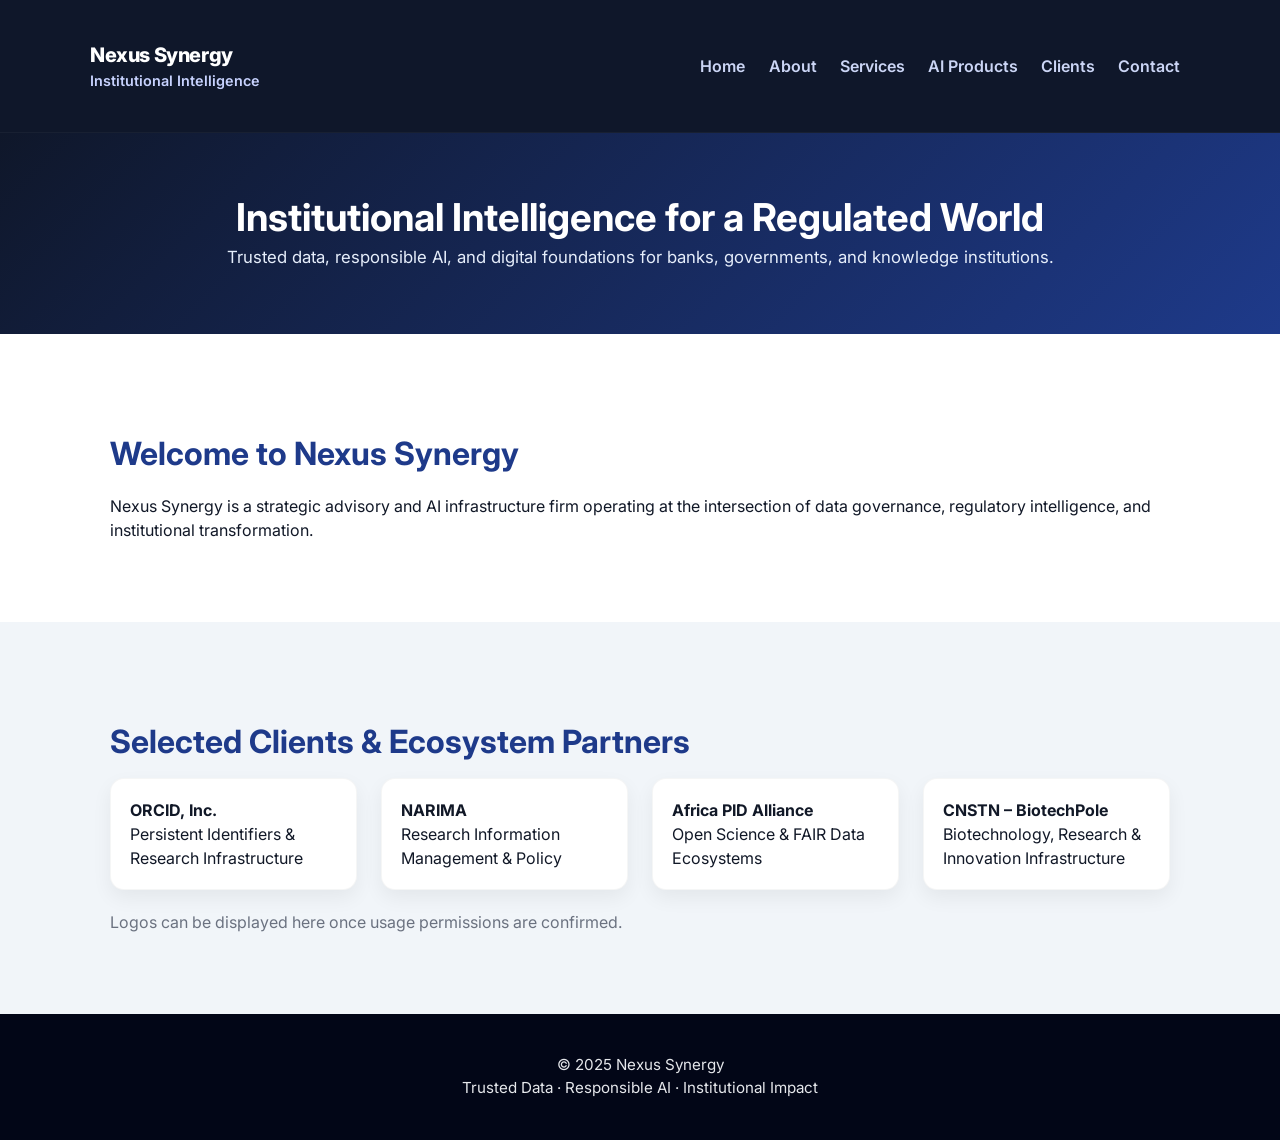
<file: index.html>
<!DOCTYPE html>
<html lang="en">
<head>
  <meta charset="utf-8" />
  <meta name="viewport" content="width=device-width, initial-scale=1" />
  <title>Nexus Synergy Solutions</title>
  <meta name="description" content="Nexus Synergy — Strategic advisory & AI infrastructure for banks, governments and knowledge institutions." />

  <link rel="icon" type="image/svg+xml" href="/assets/favicon.svg" />
  <link href="https://fonts.googleapis.com/css2?family=Inter:wght@400;600;800&display=swap" rel="stylesheet">
  <link rel="stylesheet" href="/assets/styles.css">
</head>
<body>

<header>
  <div class="container" style="display:flex;align-items:center;justify-content:space-between;gap:1rem;padding:1.25rem 0;">
    <div>
      <h1 style="margin:0; font-size:1.25rem;">Nexus Synergy</h1>
      <div style="color:#c7d2fe;font-weight:600;font-size:.9rem;">Institutional Intelligence</div>
    </div>

    <nav aria-label="Main navigation">
      <a href="/index.html">Home</a>
      <a href="/about.html">About</a>
      <a href="/services.html">Services</a>
      <a href="/ai.html">AI Products</a>
      <a href="/clients.html">Clients</a>
      <a href="/contact.html">Contact</a>
    </nav>
  </div>
</header>

<section class="hero" style="padding:4rem 2rem; background:linear-gradient(135deg,#0f172a,#1e3a8a); color:#fff; text-align:center;">
  <div class="container">
    <h2 style="font-size:2.4rem;margin:0 0 .5rem;">Institutional Intelligence for a Regulated World</h2>
    <p style="max-width:900px;margin:0 auto;color:#e6eefb;">Trusted data, responsible AI, and digital foundations for banks, governments, and knowledge institutions.</p>
  </div>
</section>

<main>
  <section style="padding:4rem 2rem;background:#fff;">
    <div class="container">
      <h3 style="color:#1e3a8a;font-size:2rem;margin-bottom:0.75rem;">Welcome to Nexus Synergy</h3>
      <p>Nexus Synergy is a strategic advisory and AI infrastructure firm operating at the intersection of data governance, regulatory intelligence, and institutional transformation.</p>
    </div>
  </section>

  <section class="alt" style="padding:4rem 2rem;background:#f1f5f9;">
    <div class="container">
      <h3 style="color:#1e3a8a;font-size:2rem;margin-bottom:0.75rem;">Selected Clients &amp; Ecosystem Partners</h3>
      <div class="grid" style="display:grid;grid-template-columns:repeat(auto-fit,minmax(240px,1fr));gap:1.5rem;">
        <div class="card"><strong>ORCID, Inc.</strong><br/>Persistent Identifiers &amp; Research Infrastructure</div>
        <div class="card"><strong>NARIMA</strong><br/>Research Information Management &amp; Policy</div>
        <div class="card"><strong>Africa PID Alliance</strong><br/>Open Science &amp; FAIR Data Ecosystems</div>
        <div class="card"><strong>CNSTN – BiotechPole</strong><br/>Biotechnology, Research &amp; Innovation Infrastructure</div>
      </div>
      <p style="margin-top:1.25rem;color:#6b7280;">Logos can be displayed here once usage permissions are confirmed.</p>
    </div>
  </section>
</main>

<footer style="background:#020617;color:#e5e7eb;padding:2.5rem 1.5rem;text-align:center;">
  <div class="container">
    <p style="margin:0">© 2025 Nexus Synergy</p>
    <p style="margin:0">Trusted Data · Responsible AI · Institutional Impact</p>
  </div>
</footer>

</body>
</html>
</file>
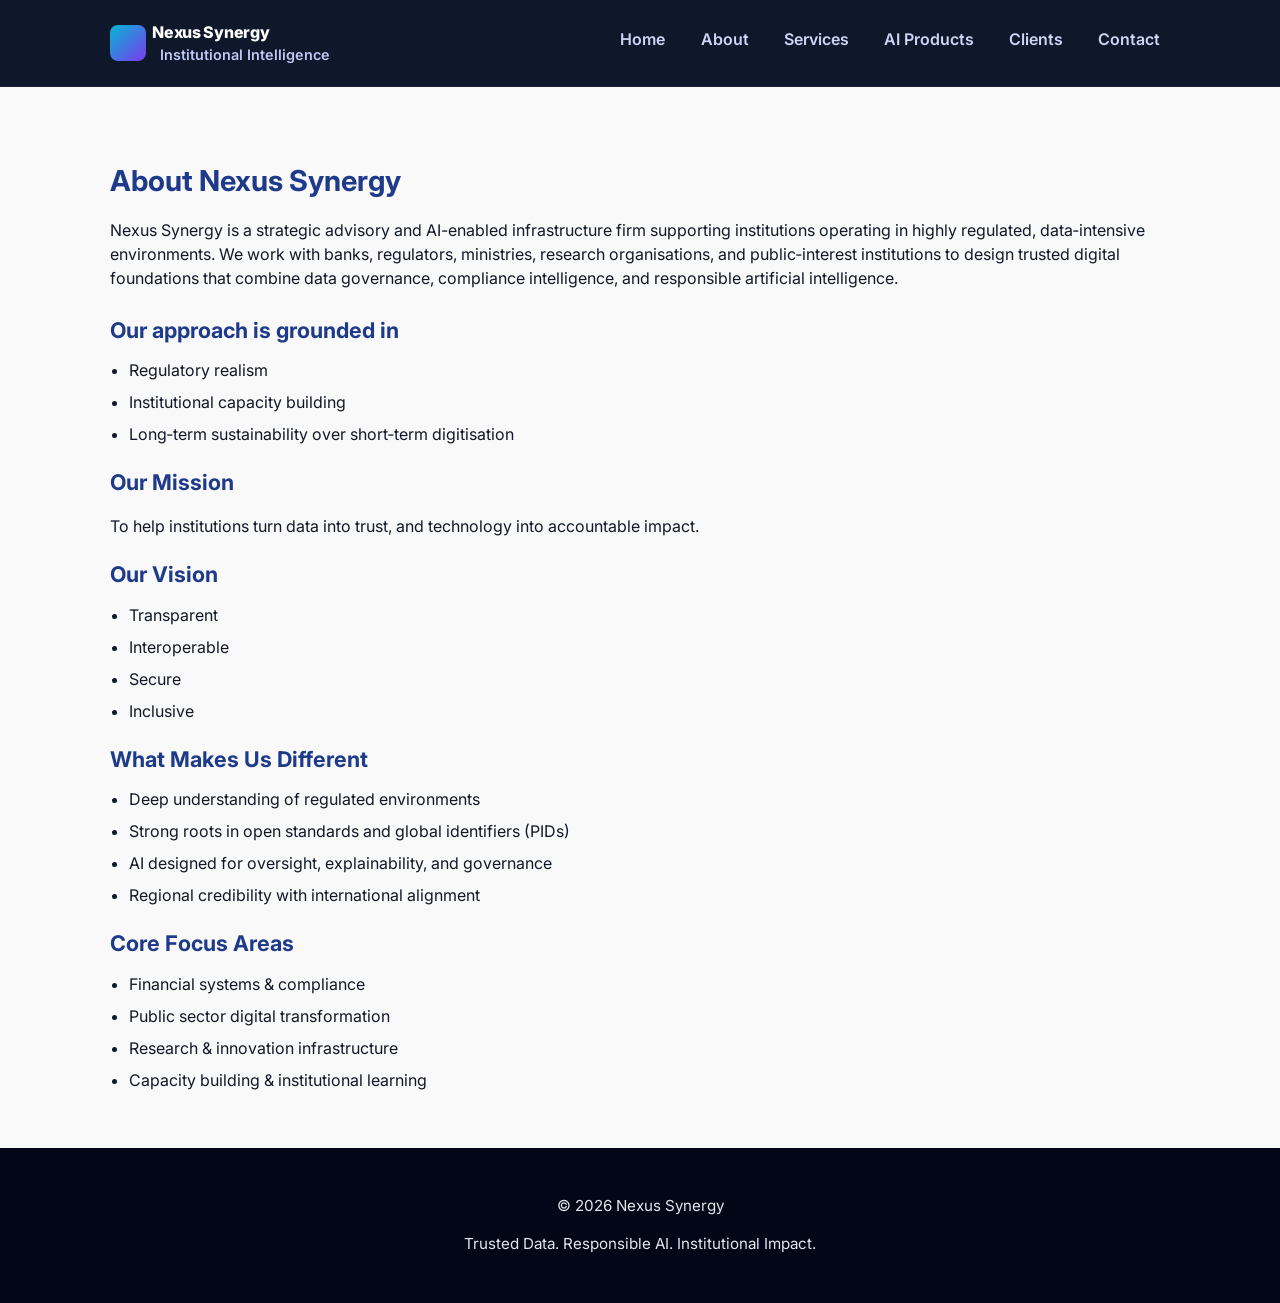
<file: about.html>
<!DOCTYPE html>
<html lang="en">
<head>
  <meta charset="utf-8" />
  <meta name="viewport" content="width=device-width, initial-scale=1" />
  <title>About — Nexus Synergy</title>
  <meta name="description" content="About Nexus Synergy — strategic advisory and AI-enabled infrastructure for regulated, data-intensive institutions." />
  <link rel="icon" type="image/svg+xml" href="assets/favicon.svg" />
  <link href="https://fonts.googleapis.com/css2?family=Inter:wght@400;600;800&display=swap" rel="stylesheet">
  <link rel="stylesheet" href="assets/styles.css">
</head>
<body>
  <header>
    <div class="container header-inner" role="banner">
      <div class="logo">
        <span class="logo-mark" aria-hidden="true"></span>
        <div>
          <h1 style="margin:0;font-size:1rem">Nexus Synergy</h1>
          <div class="brand-sub">Institutional Intelligence</div>
        </div>
      </div>

      <nav id="site-nav" role="navigation" aria-label="Main navigation">
        <ul>
          <li><a href="index.html">Home</a></li>
          <li><a href="about.html" aria-current="page">About</a></li>
          <li><a href="services.html">Services</a></li>
          <li><a href="ai.html">AI Products</a></li>
          <li><a href="clients.html">Clients</a></li>
          <li><a href="contact.html">Contact</a></li>
        </ul>
      </nav>
    </div>
  </header>

  <main class="container" id="main" tabindex="-1" style="padding:3rem 1.25rem">
    <h2 style="color:var(--brand);font-size:1.8rem;margin-bottom:0.5rem">About Nexus Synergy</h2>

    <p>Nexus Synergy is a strategic advisory and AI-enabled infrastructure firm supporting institutions operating in highly regulated, data‑intensive environments. We work with banks, regulators, ministries, research organisations, and public‑interest institutions to design trusted digital foundations that combine data governance, compliance intelligence, and responsible artificial intelligence.</p>

    <h3 style="margin-top:1.5rem">Our approach is grounded in</h3>
    <ul>
      <li>Regulatory realism</li>
      <li>Institutional capacity building</li>
      <li>Long‑term sustainability over short‑term digitisation</li>
    </ul>

    <h3 style="margin-top:1.25rem">Our Mission</h3>
    <p>To help institutions turn data into trust, and technology into accountable impact.</p>

    <h3 style="margin-top:1.25rem">Our Vision</h3>
    <ul>
      <li>Transparent</li>
      <li>Interoperable</li>
      <li>Secure</li>
      <li>Inclusive</li>
    </ul>

    <h3 style="margin-top:1.25rem">What Makes Us Different</h3>
    <ul>
      <li>Deep understanding of regulated environments</li>
      <li>Strong roots in open standards and global identifiers (PIDs)</li>
      <li>AI designed for oversight, explainability, and governance</li>
      <li>Regional credibility with international alignment</li>
    </ul>

    <h3 style="margin-top:1.25rem">Core Focus Areas</h3>
    <ul>
      <li>Financial systems & compliance</li>
      <li>Public sector digital transformation</li>
      <li>Research & innovation infrastructure</li>
      <li>Capacity building & institutional learning</li>
    </ul>
  </main>

  <footer>
    <div class="container">
      <p>© 2026 Nexus Synergy</p>
      <p>Trusted Data. Responsible AI. Institutional Impact.</p>
    </div>
  </footer>

  <script defer src="assets/script.js"></script>
</body>
</html>
</file>
<file: assets/styles.css>
:root{
  --bg:#f9f9f9;
  --muted:#6b7280;
  --brand:#1e3a8a;
  --dark:#0f172a;
  --card:#ffffff;
  --radius:14px;
  --container:1100px;
}

*{box-sizing:border-box}
html,body{height:100%}
body {
  font-family: 'Inter', system-ui, -apple-system, "Segoe UI", Roboto, "Helvetica Neue", Arial;
  margin: 0;
  background: var(--bg);
  color: #111827;
  -webkit-font-smoothing:antialiased;
  -moz-osx-font-smoothing:grayscale;
  line-height:1.5;
}

a{color:inherit}
.container { max-width: var(--container); margin: 0 auto; padding: 0 1.25rem; }

/* Skip link */
.skip-link {
  position: absolute;
  left: -999px;
  top: auto;
  width: 1px;
  height: 1px;
  overflow: hidden;
}
.skip-link:focus {
  left: 1rem;
  top: 1rem;
  width: auto;
  height: auto;
  background: #fff;
  padding: .5rem .75rem;
  border-radius: 6px;
  box-shadow: 0 4px 12px rgba(2,6,23,.3);
  z-index: 9999;
}

header {
  background: var(--dark);
  color: #fff;
  padding: 1.25rem 0;
  position: sticky;
  top: 0;
  z-index: 60;
  border-bottom: 1px solid rgba(255,255,255,.04);
}
.header-inner { display:flex; align-items:center; justify-content:space-between; gap:1rem; }
header h1 { margin: 0; font-size: 1.25rem; font-weight: 800; letter-spacing: -.02em; }
.brand-sub { font-weight:600; color:#c7d2fe; font-size:.9rem; opacity:.95; margin-left:.5rem; }

nav[role="navigation"] ul { list-style:none; margin:0; padding:0; display:flex; gap:1rem; align-items:center; }
nav a { color:#cbd5f5; text-decoration:none; font-weight:600; padding:.45rem .6rem; border-radius:8px; }
nav a:focus, nav a:hover { background: rgba(255,255,255,.04); outline: none; }

.nav-toggle {
  display:none;
  background:transparent;
  border:1px solid rgba(255,255,255,.06);
  color: #fff;
  padding:.4rem .6rem;
  border-radius:8px;
  font-weight:700;
}

.hero {
  padding: 4rem 0;
  background: linear-gradient(135deg, var(--dark), var(--brand));
  color: #fff;
  text-align: center;
}
.hero h2 { font-size: clamp(1.6rem, 3.4vw, 2.8rem); margin:0 0 .5rem; line-height:1.05; }
.hero p { font-size: 1.05rem; max-width:900px; margin: .5rem auto 0; color: #e6eefb; }

section { padding: 3rem 0; background: var(--card); }
section.alt { background: #f1f5f9; }
h3 { color: var(--brand); font-size: 1.35rem; margin-bottom: .75rem; }

.pillars { display: grid; grid-template-columns: repeat(auto-fit,minmax(220px,1fr)); gap: 1.25rem; }
.card {
  background: #fff;
  border-radius: var(--radius);
  padding: 1.2rem;
  box-shadow: 0 8px 20px rgba(2,6,23,.06);
  border: 1px solid rgba(16,24,40,.04);
}
ul { padding-left: 1.2rem; margin: 0; }
li { margin-bottom: .5rem; }

footer { background: #020617; color: #e5e7eb; padding: 2rem 0; text-align: center; font-size: .95rem; }

/* Responsive nav */
@media (max-width: 740px) {
  nav[role="navigation"] { position: absolute; inset: 64px 0 0 0; background: var(--dark); padding: .75rem; display: none; }
  nav[role="navigation"].open { display:block; }
  nav ul { flex-direction: column; gap: .5rem; }
  .nav-toggle { display:inline-flex; align-items:center; gap:.5rem; }
}

/* Small UI niceties */
.muted { color: var(--muted); }
.pillars .card strong { display:block; margin-bottom:.5rem; color: #111827; }
.contact-mail { color: #bae6fd; text-decoration: none; font-weight:700; }
.cta { display:inline-block; margin-top: .75rem; background:#fff; color:var(--brand); padding:.55rem .9rem; border-radius:10px; font-weight:700; text-decoration:none; }
.logo { display:flex; align-items:center; gap:.4rem; }
.logo-mark { width:36px; height:36px; border-radius:8px; background:linear-gradient(135deg,#06b6d4,#7c3aed); display:inline-block; }

/* Contact form */
.form-card {
  max-width: 760px;
  margin: 1rem auto 0;
  background: #fff;
  border-radius: 12px;
  padding: 1.15rem;
  border: 1px solid rgba(2,6,23,.04);
  box-shadow: 0 8px 20px rgba(2,6,23,.04);
}
.form-row { display:flex; gap:0.75rem; flex-wrap:wrap; }
.form-field { flex:1 1 220px; display:flex; flex-direction:column; margin-bottom:0.75rem; }
label { font-size:.92rem; margin-bottom:.35rem; color:#374151; }
input[type="text"], input[type="email"], textarea {
  padding:.6rem .75rem; border-radius:8px; border:1px solid #e6edf3; font-size:1rem; background:#fff;
}
textarea { min-height:120px; resize:vertical; }
.form-actions { display:flex; gap:.75rem; align-items:center; margin-top:.5rem; }
.button-primary {
  background:var(--brand); color:#fff; padding:.6rem .95rem; border-radius:10px; border:0; font-weight:700; cursor:pointer;
}
.button-ghost { background:transparent; color:var(--brand); border:1px solid rgba(30,58,138,.12); padding:.55rem .85rem; border-radius:10px; cursor:pointer; }
.form-status { font-size:.95rem; color:var(--muted); margin-left:.5rem; }

/* success / error */
.form-success { color: #065f46; background: #ecfdf5; padding:.6rem .8rem; border-radius:8px; border:1px solid #bbf7d0; margin-top:.6rem; }
.form-error { color:#7f1d1d; background:#fff1f2; padding:.6rem .8rem; border-radius:8px; border:1px solid #fecaca; margin-top:.6rem; }
</file>
